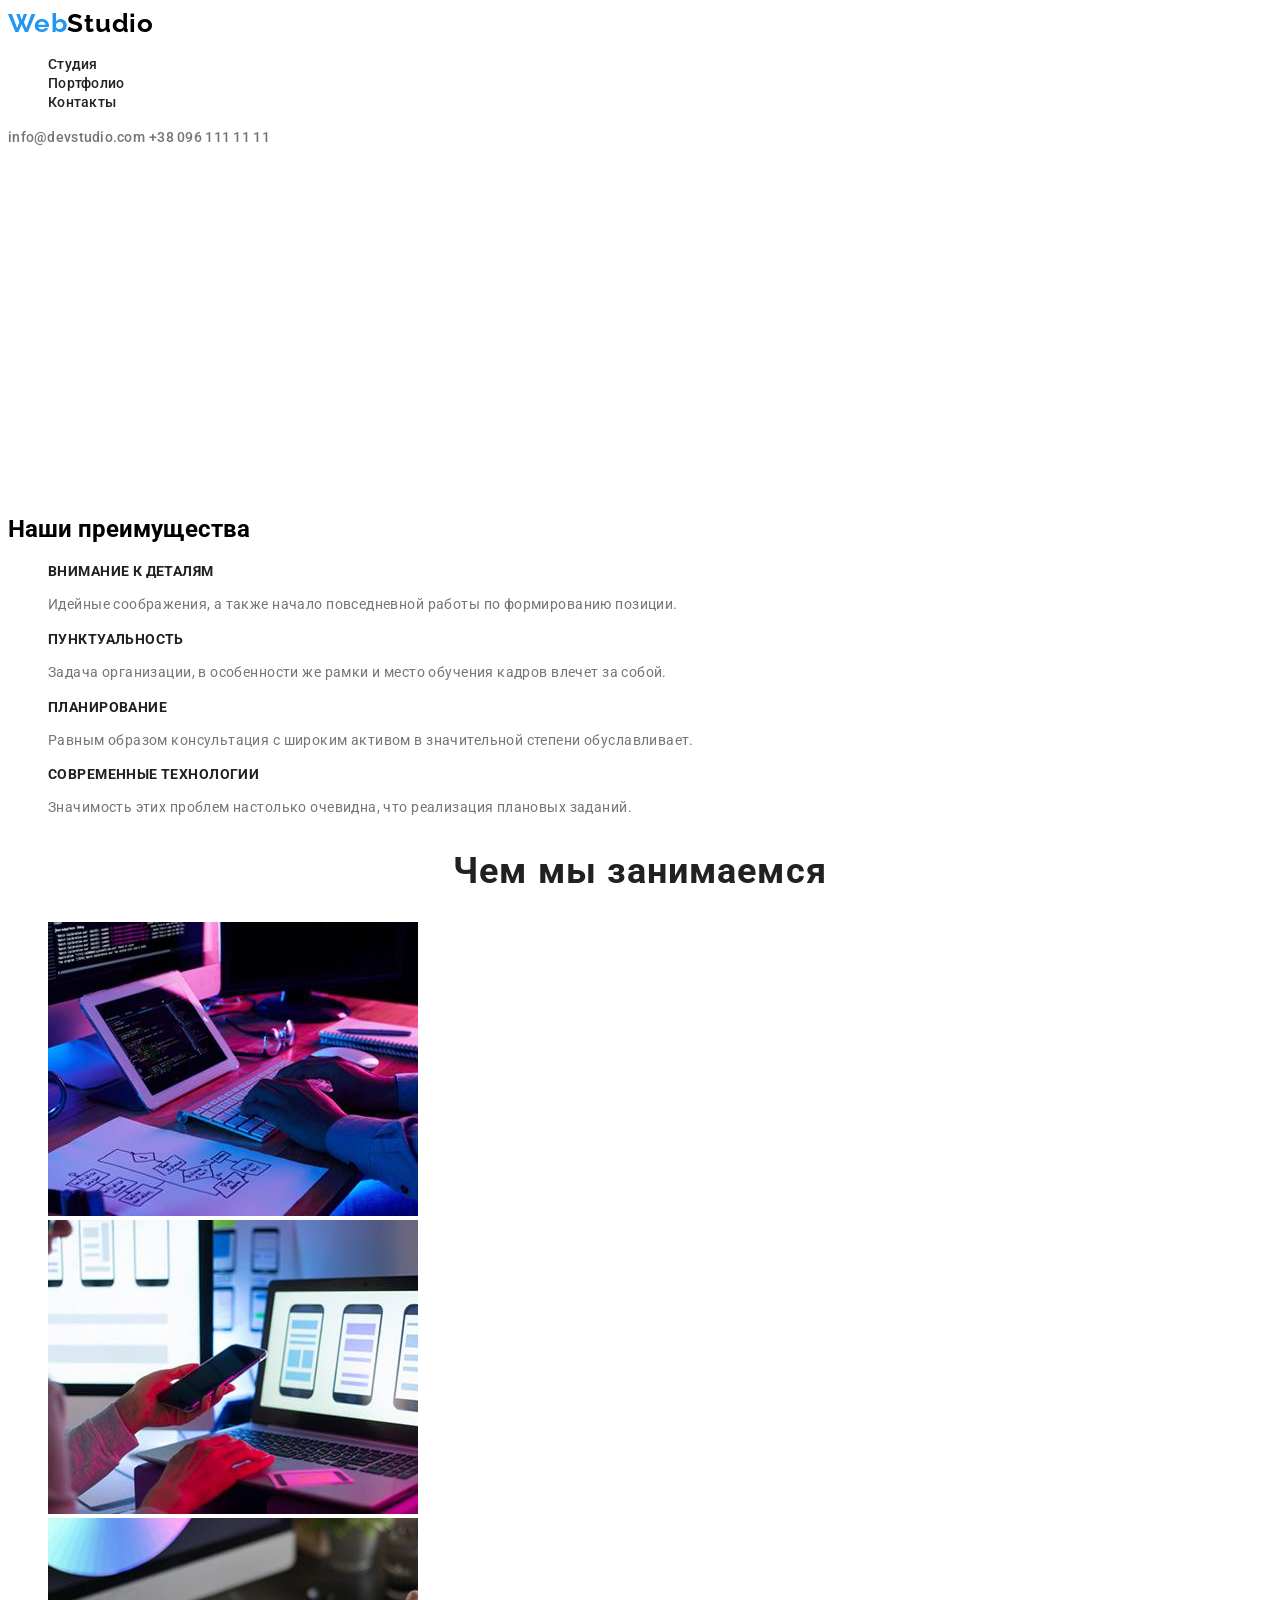
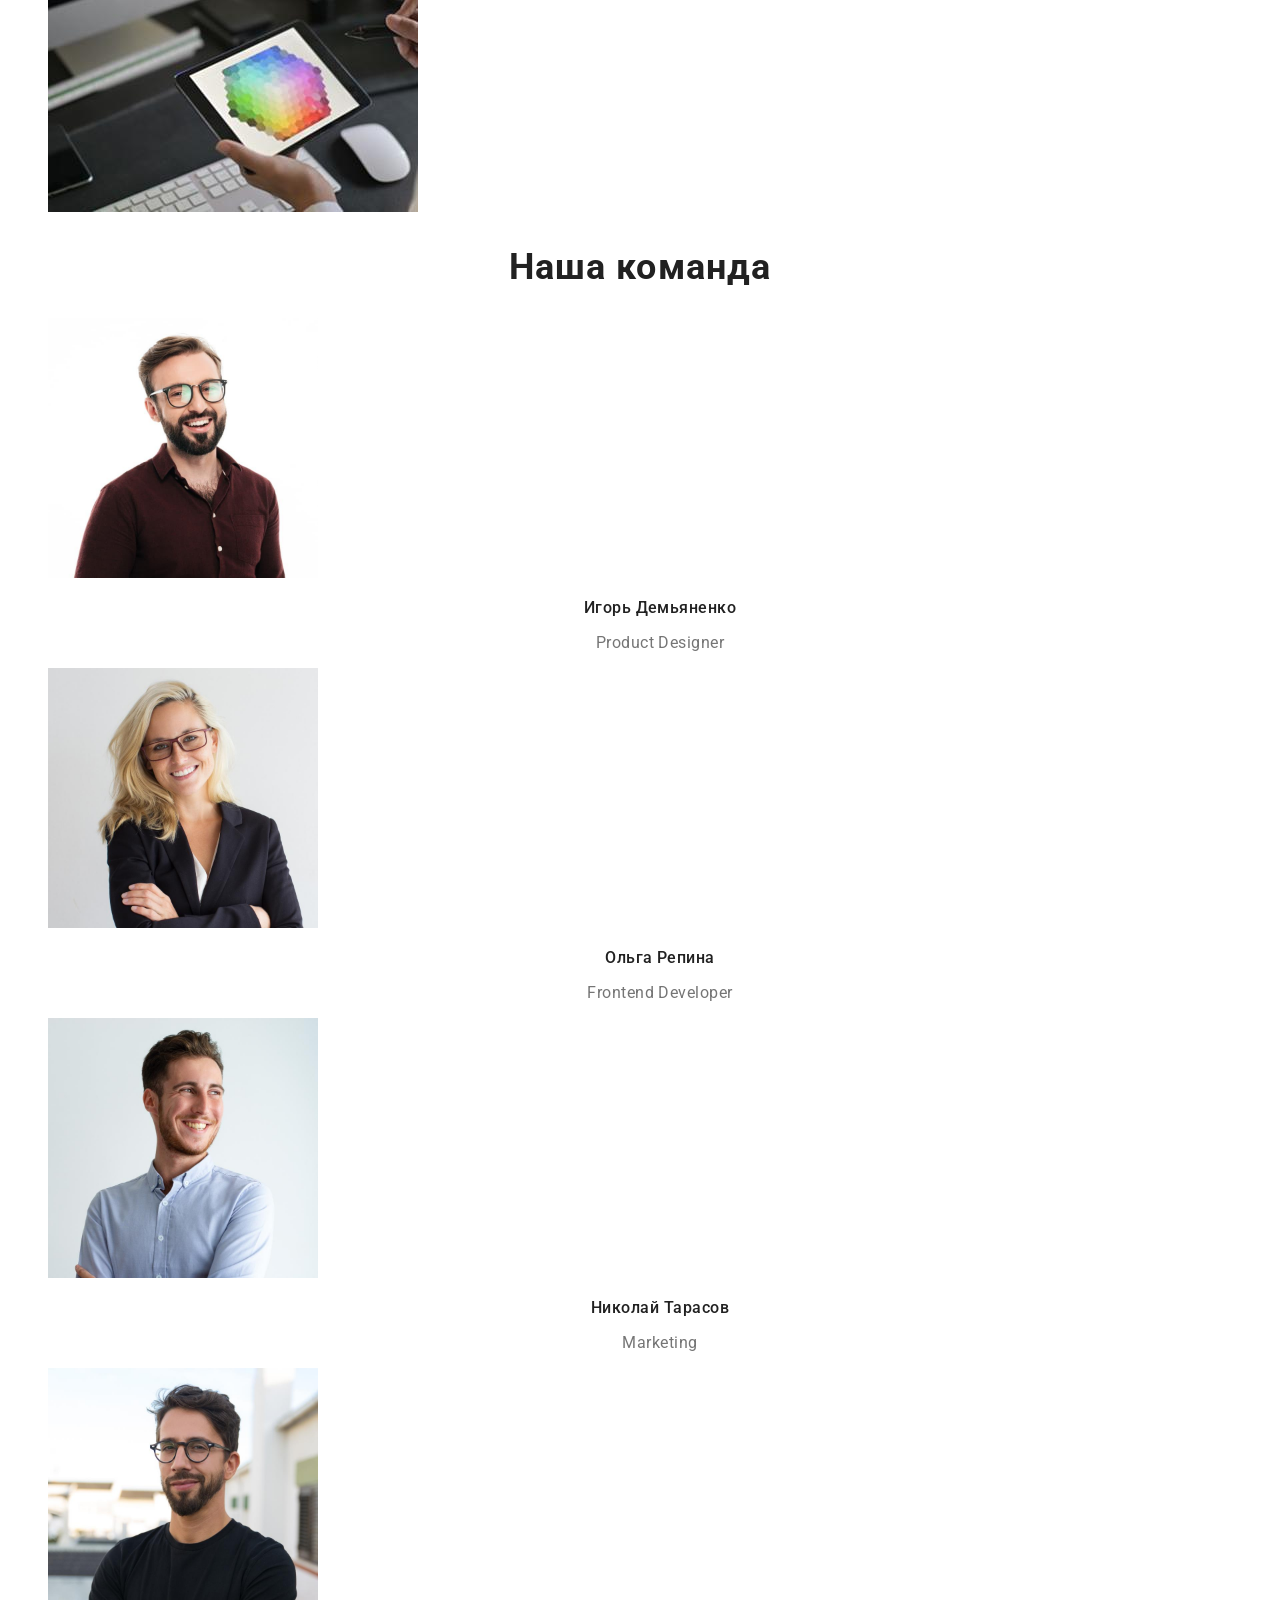
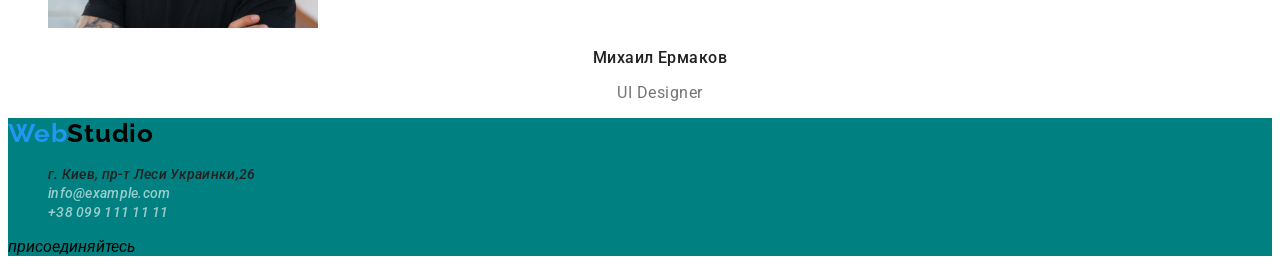
<file: index.html>
<!doctype html>
<html lang="ru">
  <head>
    <meta charset="UTF-8" />
    <meta name="viewport" content="width=device-width, initial-scale=1.0" />
    <title>Вебстудия</title>
    <link rel="preconnect" href="https://fonts.googleapis.com" />
    <link rel="preconnect" href="https://fonts.gstatic.com" crossorigin />
    <link
      rel="stylesheet"
      href="https://fonts.googleapis.com/css2?family=Raleway:ital,wght@0,100..900;1,100..900&family=Roboto:wght@100..900&display=swap"
    />
    <link rel="stylesheet" href="./css/styles.css" />
  </head>
  <body>
    <header class="header">
      <a class="header-logo link" lang="en" href="">Web<span>Studio</span></a>
      <nav class="header-navigation">
        <ul class="header-list list">
          <li class="header-item">
            <a class="header-link link" href="">Студия</a>
          </li>
          <li class="header-item">
            <a class="header-link link" href="./portfolio.html">Портфолио</a>
          </li>
          <li class="header-item">
            <a class="header-link link" href="">Контакты</a>
          </li>
        </ul>
      </nav>
      <a class="header-mail link" href="mailto:info@devstudio.com"
        >info@devstudio.com</a
      >
      <a class="header-tel link" href="tel:+380961111111">+38 096 111 11 11</a>
    </header>
    <main>
      <!--Герой-->
      <section class="hero">
        <h1 class="hero-title">
          Эффективные решения<br />
          для вашего бизнеса
        </h1>
        <a class="hero-link link" href="">Заказать услугу</a>
      </section>
      <section class="advantages">
        <h2 class="advantages-title">Наши преимущества</h2>
        <ul class="advantages-list list">
          <li class="advantages-item">
            <h3 class="advantages-post-title">Внимание к деталям</h3>
            <p class="advantages-text">
              Идейные соображения, а также начало повседневной работы по
              формированию позиции.
            </p>
          </li>
          <li class="advantages-item">
            <h3 class="advantages-post-title">Пунктуальность</h3>
            <p class="advantages-text">
              Задача организации, в особенности же рамки и место обучения кадров
              влечет за собой.
            </p>
          </li>
          <li class="advantages-item">
            <h3 class="advantages-post-title">Планирование</h3>
            <p class="advantages-text">
              Равным образом консультация с широким активом в значительной
              степени обуславливает.
            </p>
          </li>
          <li class="advantages-item">
            <h3 class="advantages-post-title">Современные технологии</h3>
            <p class="advantages-text">
              Значимость этих проблем настолько очевидна, что реализация
              плановых заданий.
            </p>
          </li>
        </ul>
      </section>
      <section>
        <h2 class="works">Чем мы занимаемся</h2>
        <ul class="list">
          <li>
            <a class="link" href=""
              ><img
                src="./images/computer_application.jpg"
                alt="работа в с компьютером"
                width="370"
              />
            </a>
          </li>
          <li>
            <a class="link" href=""
              ><img
                src="./images/telefone_application.jpg"
                alt="работа в с компьютером"
                width="370"
            /></a>
          </li>
          <li>
            <a class="link" href=""
              ><img
                src="./images/table_application.jpg"
                alt="работа в с компьютером"
                width="370"
            /></a>
          </li>
        </ul>
      </section>
      <section>
        <h2 class="team">Наша команда</h2>
        <ul class="list team-list">
          <li class="team-item">
            <a class="team-link link" href="">
              <img
                src="./images/foto_Игорь_Демьяненко.jpg "
                alt="Игорь Демьяненко "
                width="270"
              />
              <h3 class="team-title">Игорь Демьяненко</h3>
              <p class="team-text" lang="en">Product Designer</p>
            </a>
          </li>
          <li class="team-item">
            <a class="team-link link" href="">
              <img
                src="./images/foto_Ольга_Репина.jpg"
                alt="Ольга Репина"
                width="270"
              />
              <h3 class="team-title">Ольга Репина</h3>
              <p class="team-text" lang="en">Frontend Developer</p>
            </a>
          </li>
          <li class="team-item">
            <a class="team-link link" href="">
              <img
                src="./images/foto_Николай_Тарасов.jpg "
                alt="Николай Тарасов "
                width="270"
              />
              <h3 class="team-title">Николай Тарасов</h3>
              <p class="team-text">Marketing</p>
            </a>
          </li>
          <li class="team-item">
            <a class="team-link link" href="">
              <img
                src="./images/foto_Михаил_Ермаков.jpg "
                alt="Михаил Ермаков "
                width="270"
              />
              <h3 class="team-title">Михаил Ермаков</h3>
              <p class="team-text" lang="en">UI Designer</p>
            </a>
          </li>
        </ul>
      </section>
    </main>
    <footer>
      <a class="footer-logo link" lang="en" href="">Web<span>Studio</span></a>
      <address>
        <ul class="footer-list list">
          <li class="footer-icon">
            <a
              class="footer-link link"
              href="https://maps.app.goo.gl/q9sFjCFTKnyPjUsY7"
              target="_blank"
              rel="noopener,nooper"
              >г. Киев, пр-т Леси Украинки,26
            </a>
          </li>
          <li class="footer-icon">
            <a class="footer-mail link" href="mailto:info@example.com"
              >info@example.com</a
            >
          </li>
          <li class="footer-icon">
            <a class="footer-tel link" href="tel:+380991111111"
              >+38 099 111 11 11</a
            >
          </li>
        </ul>
        <p class="">присоединяйтесь</p>
      </address>
    </footer>
  </body>
</html>
</file>
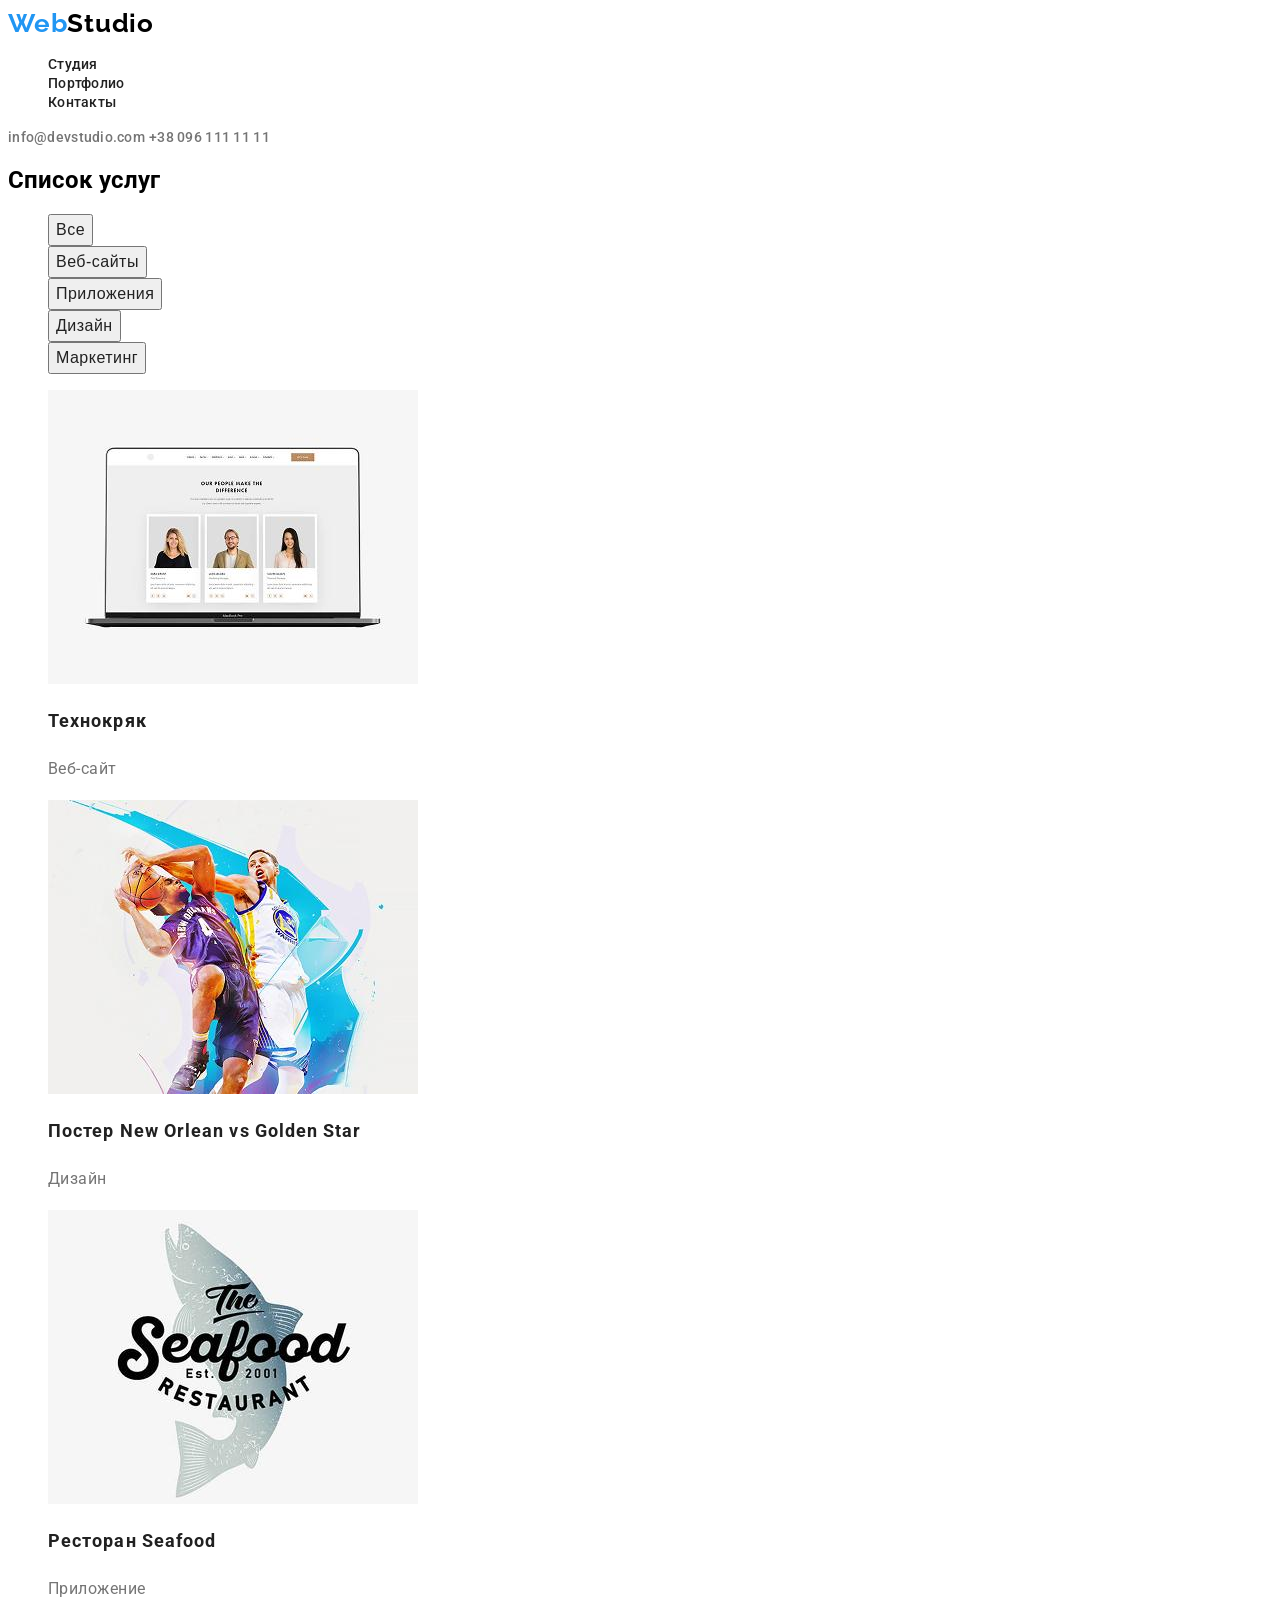
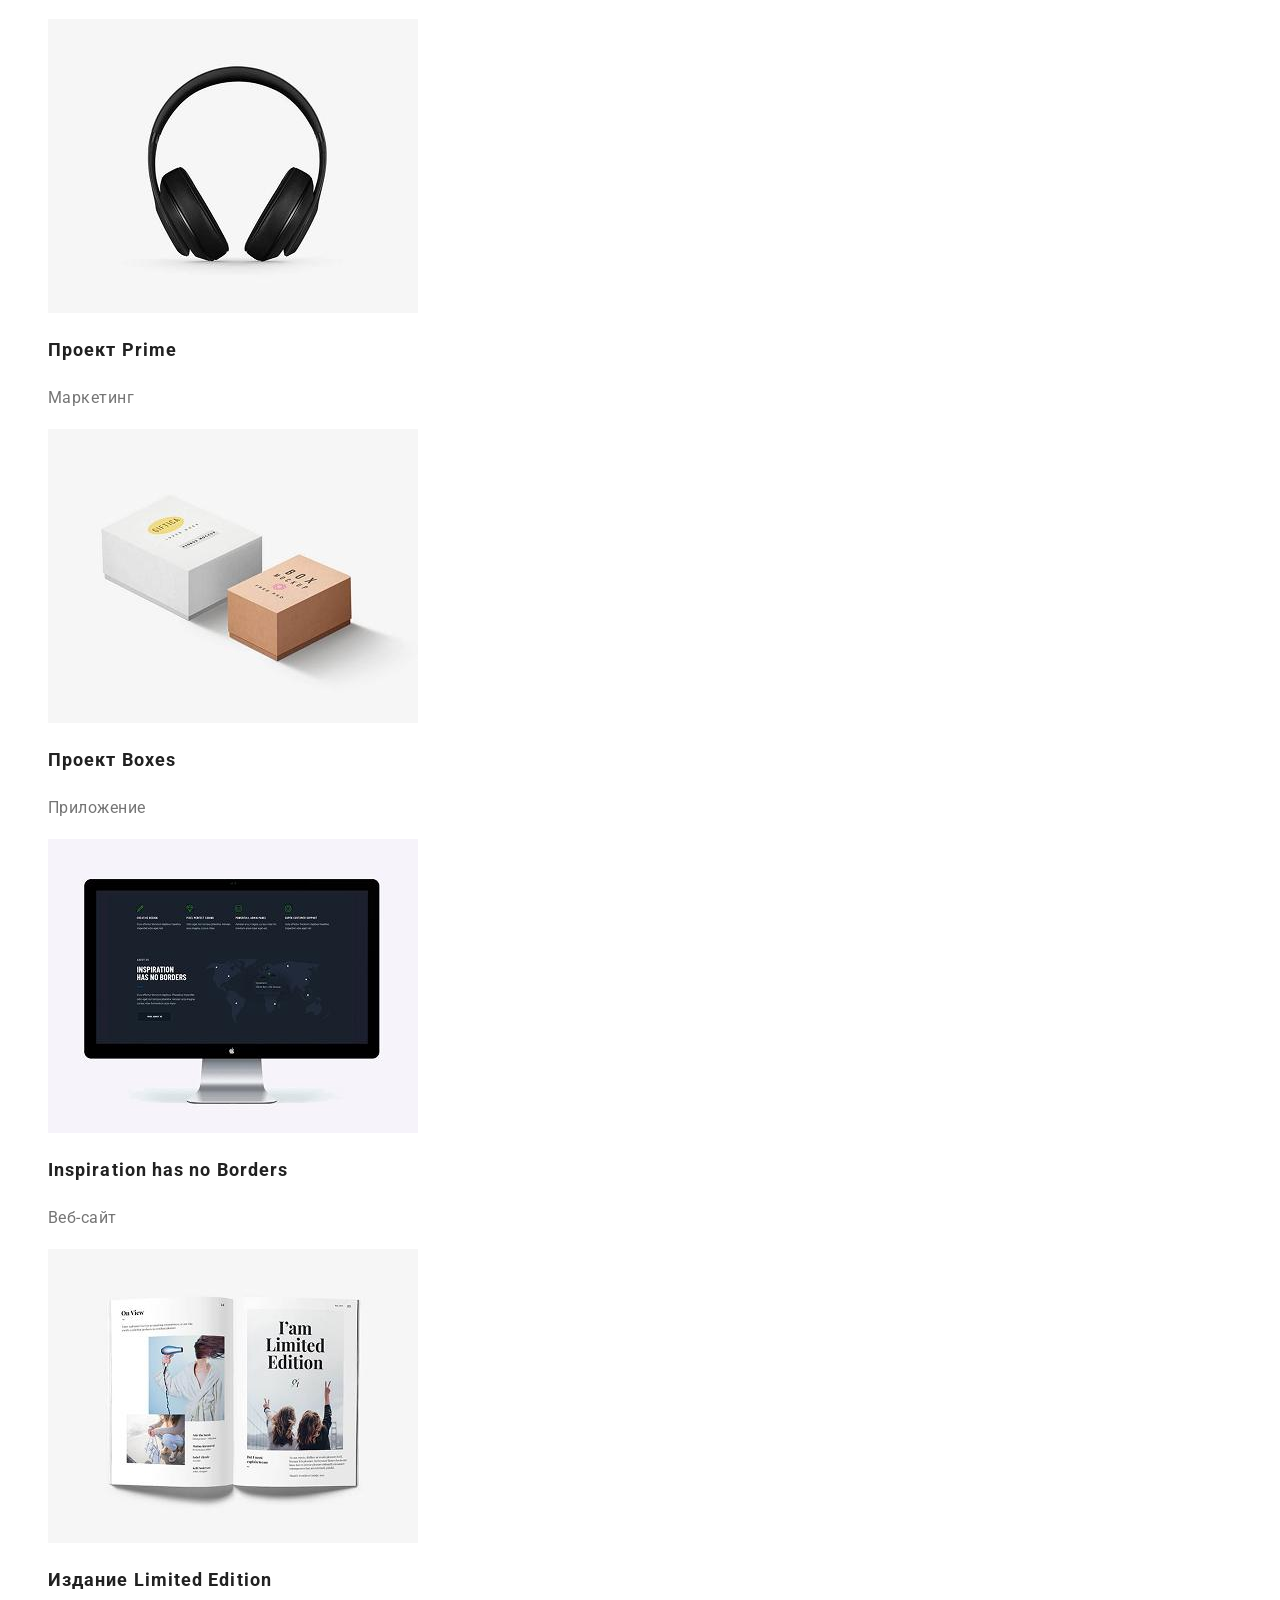
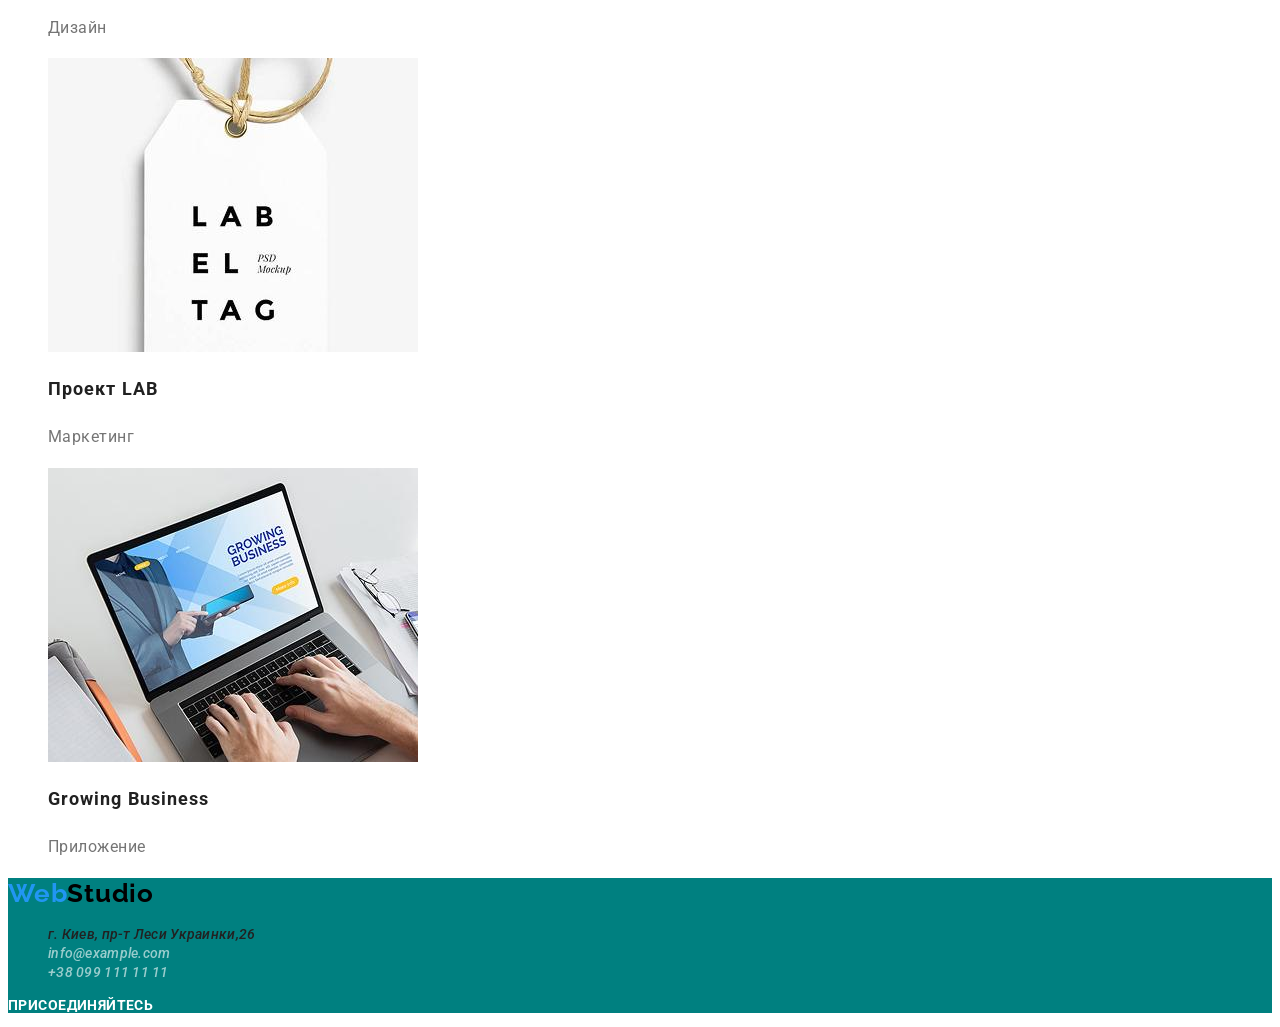
<file: portfolio.html>
<!doctype html>
<html lang="ru">
  <head>
    <meta charset="UTF-8" />
    <meta name="viewport" content="width=device-width, initial-scale=1.0" />
    <title>Вебстудия</title>
    <link rel="preconnect" href="https://fonts.googleapis.com" />
    <link rel="preconnect" href="https://fonts.gstatic.com" crossorigin />
    <link
      rel="stylesheet"
      href="https://fonts.googleapis.com/css2?family=Raleway:ital,wght@0,100..900;1,100..900&family=Roboto:wght@100..900&display=swap"
    />
    <link rel="stylesheet" href="./css/styles.css" />
  </head>
  <body>
    <header class="header">
      <a class="header-logo link" lang="en" href="">Web<span>Studio</span></a>
      <nav class="header-navigation">
        <ul class="header-list list">
          <li class="header-item">
            <a class="header-link link" href="./index.html">Студия</a>
          </li>
          <li class="header-item">
            <a class="header-link link" href="">Портфолио</a>
          </li>
          <li class="header-item">
            <a class="header-link link" href="">Контакты</a>
          </li>
        </ul>
      </nav>
      <a class="header-mail link" href="mailto:info@devstudio.com"
        >info@devstudio.com</a
      >
      <a class="header-tel link" href="tel:+380961111111">+38 096 111 11 11</a>
    </header>
    <main>
      <section class="ekkeub">
        <h1>Список услуг</h1>
        <ul class="ekkeub-list list">
          <li class="ekkeub-item">
            <button class="ekkeub-btn" type="button">Все</button>
          </li>
          <li class="ekkeub-item">
            <button class="ekkeub-btn" type="button">Веб-сайты</button>
          </li>
          <li class="ekkeub-item">
            <button class="ekkeub-btn" type="button">Приложения</button>
          </li>
          <li class="ekkeub-item">
            <button class="ekkeub-btn" type="button">Дизайн</button>
          </li>
          <li class="ekkeub-item">
            <button class="ekkeub-btn" type="button">Маркетинг</button>
          </li>
        </ul>
        <ul class="ekkeub-second-list list">
          <li class="ekkeub-second-item">
            <a class="ekkeub-second-link link" href="">
              <img
                src="./images/portfolio/web-img.jpg"
                alt="Компьютер с вебсайтами"
              />
              <h2 class="ekkeub-title">Технокряк</h2>
              <p class="ekkeub-text">Веб-сайт</p>
            </a>
          </li>
          <li class="ekkeub-second-item">
            <a class="ekkeub-second-link link" href="">
              <img
                src="./images/portfolio/design.jpg"
                alt="двое мужчин играют в бейсбол"
              />
              <h2 class="ekkeub-title">Постер New Orlean vs Golden Star</h2>
              <p class="ekkeub-text">Дизайн</p>
            </a>
          </li>
          <li class="ekkeub-second-item">
            <a class="ekkeub-second-link link" href="">
              <img
                src="./images/portfolio/application.jpg"
                alt="вывеска ресторана в форме рыбы"
              />
              <h2 class="ekkeub-title">Ресторан Seafood</h2>
              <p class="ekkeub-text">Приложение</p>
            </a>
          </li>
          <li class="ekkeub-second-item">
            <a class="ekkeub-second-link link" href="">
              <img
                src="./images/portfolio/marketing.jpg"
                alt="черные наушники"
              />
              <h2 class="ekkeub-title">Проект <span lang="en">Prime</span></h2>
              <p class="ekkeub-text">Маркетинг</p>
            </a>
          </li>
          <li class="ekkeub-second-item">
            <a class="ekkeub-second-link link" href="">
              <img
                src="./images/portfolio/progect-box.jpg"
                alt=" две коробки"
              />
              <h2 class="ekkeub-title">Проект Boxes</h2>
              <p class="ekkeub-text">Приложение</p>
            </a>
          </li>
          <li class="ekkeub-second-item">
            <a class="ekkeub-second-link link" href="">
              <img
                src="./images/portfolio/Inspiration.jpg"
                alt="монитор компьютера"
              />
              <h2 class="ekkeub-title" lang="en">Inspiration has no Borders</h2>
              <p class="ekkeub-text">Веб-сайт</p>
            </a>
          </li>
          <li class="ekkeub-second-item">
            <a class="ekkeub-second-link link" href="">
              <img src="./images/portfolio/books.jpg" alt="развернутая книга" />
              <h2 class="ekkeub-title">
                Издание <span lang="en">Limited Edition</span>
              </h2>
              <p class="ekkeub-text">Дизайн</p>
            </a>
          </li>
          <li class="ekkeub-second-item">
            <a class="ekkeub-second-link link" href="">
              <img
                src="./images/portfolio/progect-lab.jpg"
                alt="бирка с товара"
              />
              <h2 class="ekkeub-title">Проект LAB</h2>
              <p class="ekkeub-text">Маркетинг</p>
            </a>
          </li>
          <li class="ekkeub-second-item">
            <a class="ekkeub-second-link link" href="">
              <img src="./images/portfolio/growing-business.jpg" alt="робота" />
              <h2 class="ekkeub-title" lang="en">Growing Business</h2>
              <p class="ekkeub-text">Приложение</p>
            </a>
          </li>
        </ul>
      </section>
    </main>
    <footer>
      <a class="footer-logo link" lang="en" href="">Web<span>Studio</span></a>
      <address>
        <ul class="footer-list list">
          <li class="footer-icon">
            <a
              class="footer-link link"
              href="https://maps.app.goo.gl/q9sFjCFTKnyPjUsY7"
              target="_blank"
              rel="noopener,nooper"
              >г. Киев, пр-т Леси Украинки,26
            </a>
          </li>
          <li class="footer-icon">
            <a class="footer-mail link" href="mailto:info@example.com"
              >info@example.com</a
            >
          </li>
          <li class="footer-icon">
            <a class="footer-tel link" href="tel:+380991111111"
              >+38 099 111 11 11</a
            >
          </li>
        </ul>
        <p class="footer-text">присоединяйтесь</p>
      </address>
    </footer>
  </body>
</html>
</file>
<file: css/styles.css>
:root {
  --main-text-color: #757575;
  --main-title-color: #ffffff;
  --second-title-color: #212121;
  --nav-color: #212121;
  --akcent-color: #2196f3;
  --adress-color: rgba(255, 255, 255, 0.6);
}
body {
  font-family: "Roboto", sans-serif;
}
.link {
  text-decoration: none;
}
.list {
  list-style: none;
}

/*------------------------------Header------------------------------*/

.header-logo {
  font-family: "Raleway", sans-serif;
  font-weight: 700;
  font-size: 26px;
  letter-spacing: 0.03em;
  color: #2196f3;
}

.header-logo span {
  color: #000000;
}

.header-link:hover,
.header-link:focus {
  color: var(--akcent-color);
}

.header-link {
  font-weight: 500;
  font-size: 14px;
  letter-spacing: 0.02em;
  color: var(--nav-color);
}

.header-mail {
  font-weight: 500;
  font-size: 14px;
  letter-spacing: 0.02em;
  color: var(--main-text-color);
}

.header-mail:hover,
.header-mail:focus {
  color: var(--akcent-color);
}

.header-tel {
  font-weight: 500;
  font-size: 14px;
  letter-spacing: 0.02em;
  color: var(--main-text-color);
}

.header-tel:hover,
.header-tel:focus {
  color: var(--akcent-color);
}

/*--------------------------------Hero------------------------*/
.hero {
  font-weight: 900;
  font-size: 44px;
  line-height: 1.36;
  letter-spacing: 0.06em;
  text-transform: uppercase;
  text-align: center;
  color: var(--main-title-color);
}

.hero-link {
  font-weight: 700;
  font-size: 16px;
  line-height: 1.88;
  letter-spacing: 0.06em;
  color: #ffffff;
}

/*--------------------------------------Section advantage---------------*/

.advantages-post-title {
  font-weight: 700;
  font-size: 14px;
  letter-spacing: 0.03em;
  text-transform: uppercase;
  color: var(--second-title-color);
}

.advantages-text {
  font-weight: 400;
  font-size: 14px;
  line-height: 1.71;
  letter-spacing: 0.03em;
  color: var(--main-text-color);
}

/*------------------------------------ Works-------------------------*/

.works {
  font-weight: 700;
  font-size: 36px;
  letter-spacing: 0.03em;
  text-align: center;
  color: var(--second-title-color);
}

.team {
  font-weight: 700;
  font-size: 36px;
  letter-spacing: 0.03em;
  text-align: center;
  color: var(--second-title-color);
}

.team-title {
  font-weight: 500;
  font-size: 16px;
  letter-spacing: 0.03em;
  text-align: center;
  color: var(--second-title-color);
}

.team-text {
  font-weight: 400;
  font-size: 16px;
  letter-spacing: 0.03em;
  text-align: center;
  color: var(--main-text-color);
}

/*---------------------- Footer_____________________*/
.footer-logo {
  font-family: "Raleway", sans-serif;
  font-weight: 700;
  font-size: 26px;
  letter-spacing: 0.03em;
  color: #2196f3;
}

.footer-logo span {
  color: #000000;
}

.footer-link:hover,
.footer-link:focus {
  color: var(--akcent-color);
}

.footer-link {
  font-weight: 500;
  font-size: 14px;
  letter-spacing: 0.02em;
  color: var(--nav-color);
}

.footer-mail {
  font-weight: 500;
  font-size: 14px;
  letter-spacing: 0.02em;
  color: var(--adress-color);
}

.footer-mail:hover,
.footer-mail:focus {
  color: var(--akcent-color);
}

.footer-tel {
  font-weight: 500;
  font-size: 14px;
  letter-spacing: 0.02em;
  color: var(--adress-color);
}

.footer-tel:hover,
.footer-tel:focus {
  color: var(--akcent-color);
}

footer {
  background: teal;
}

.footer-text {
  font-weight: 700;
  font-style: normal;
  font-size: 14px;
  letter-spacing: 0.03em;
  text-transform: uppercase;
  color: #ffffff;
}

/*-----------------Portfolio-------------------*/

.ekkeub-btn {
  font-weight: 500;
  font-size: 16px;
  line-height: 1.63;
  letter-spacing: 0.03em;
  text-align: center;
  color: var(--nav-color);
}
.ekkeub-title {
  font-weight: 700;
  font-size: 18px;
  line-height: 2;
  letter-spacing: 0.06em;
  color: var(--second-title-color);
}

.ekkeub-text {
  font-weight: 400;
  font-size: 16px;
  line-height: 1.8;
  letter-spacing: 0.03em;
  color: var(--main-text-color);
}
</file>
